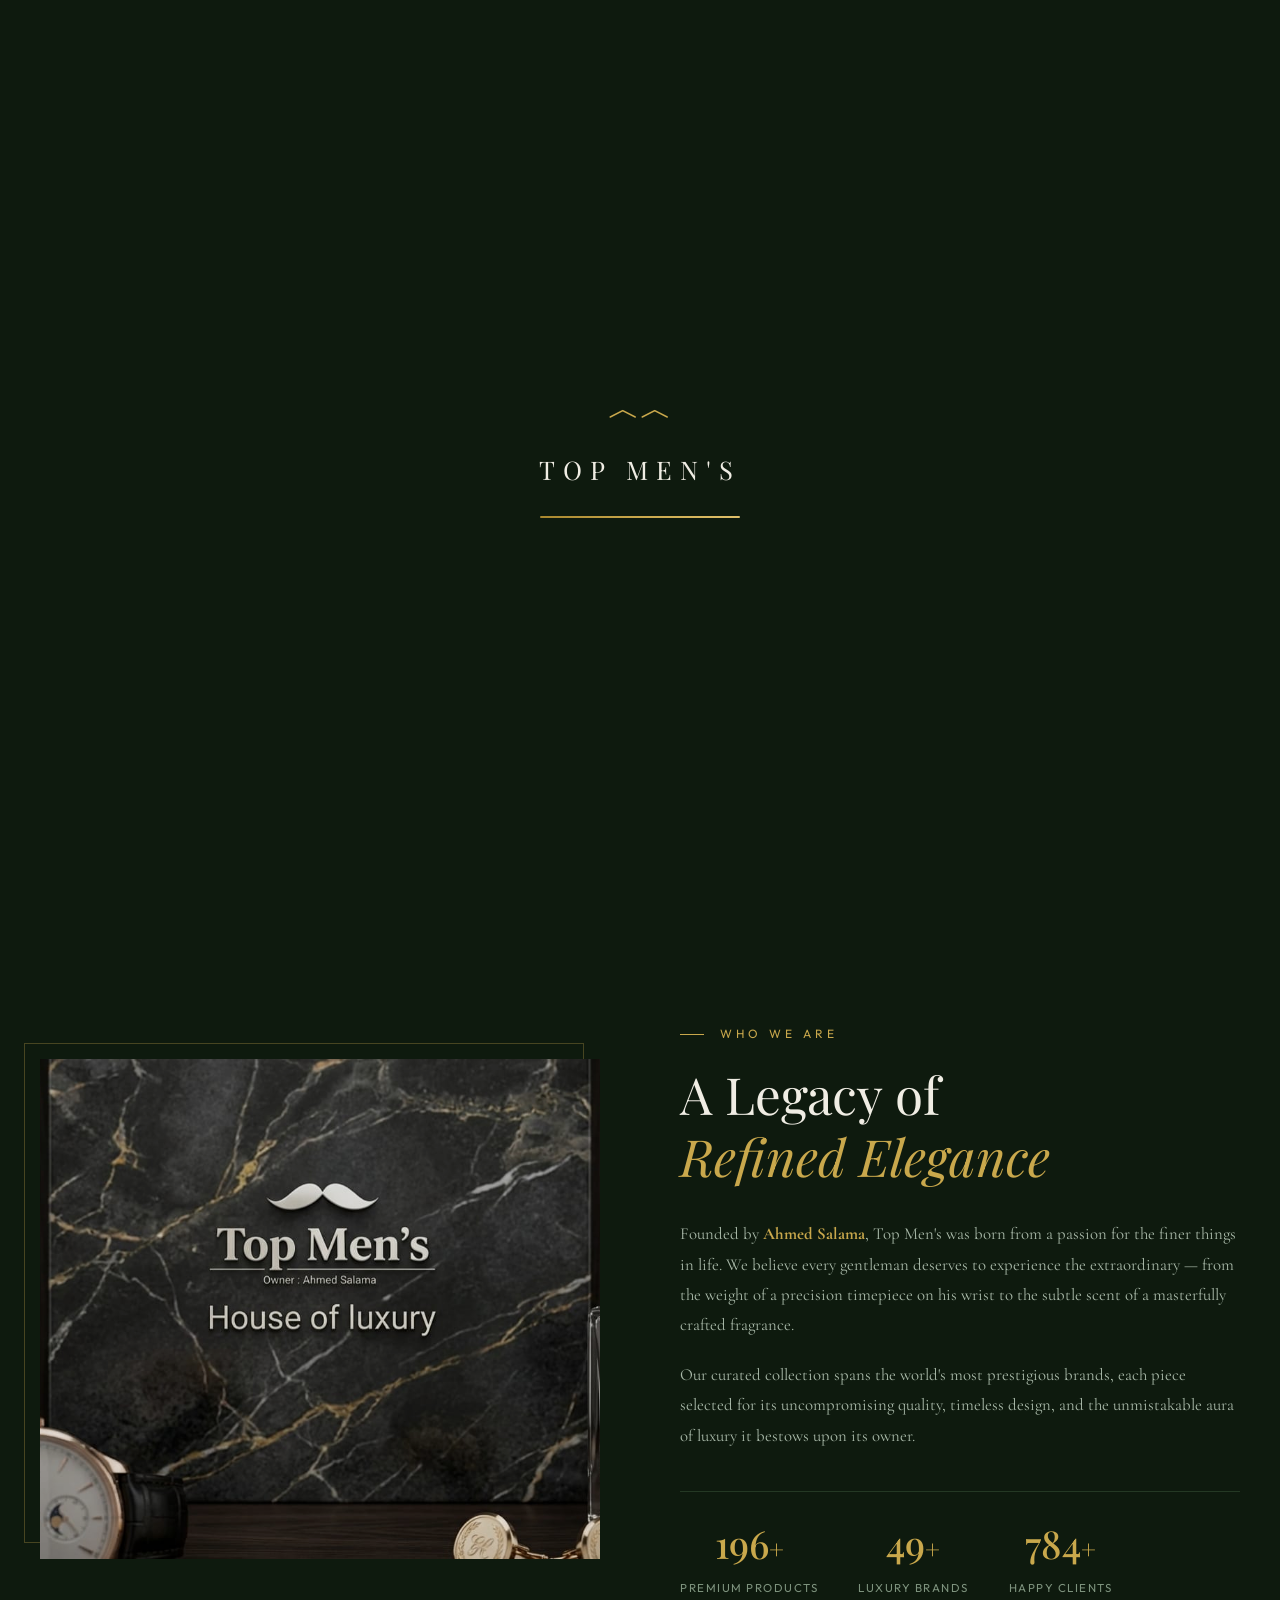
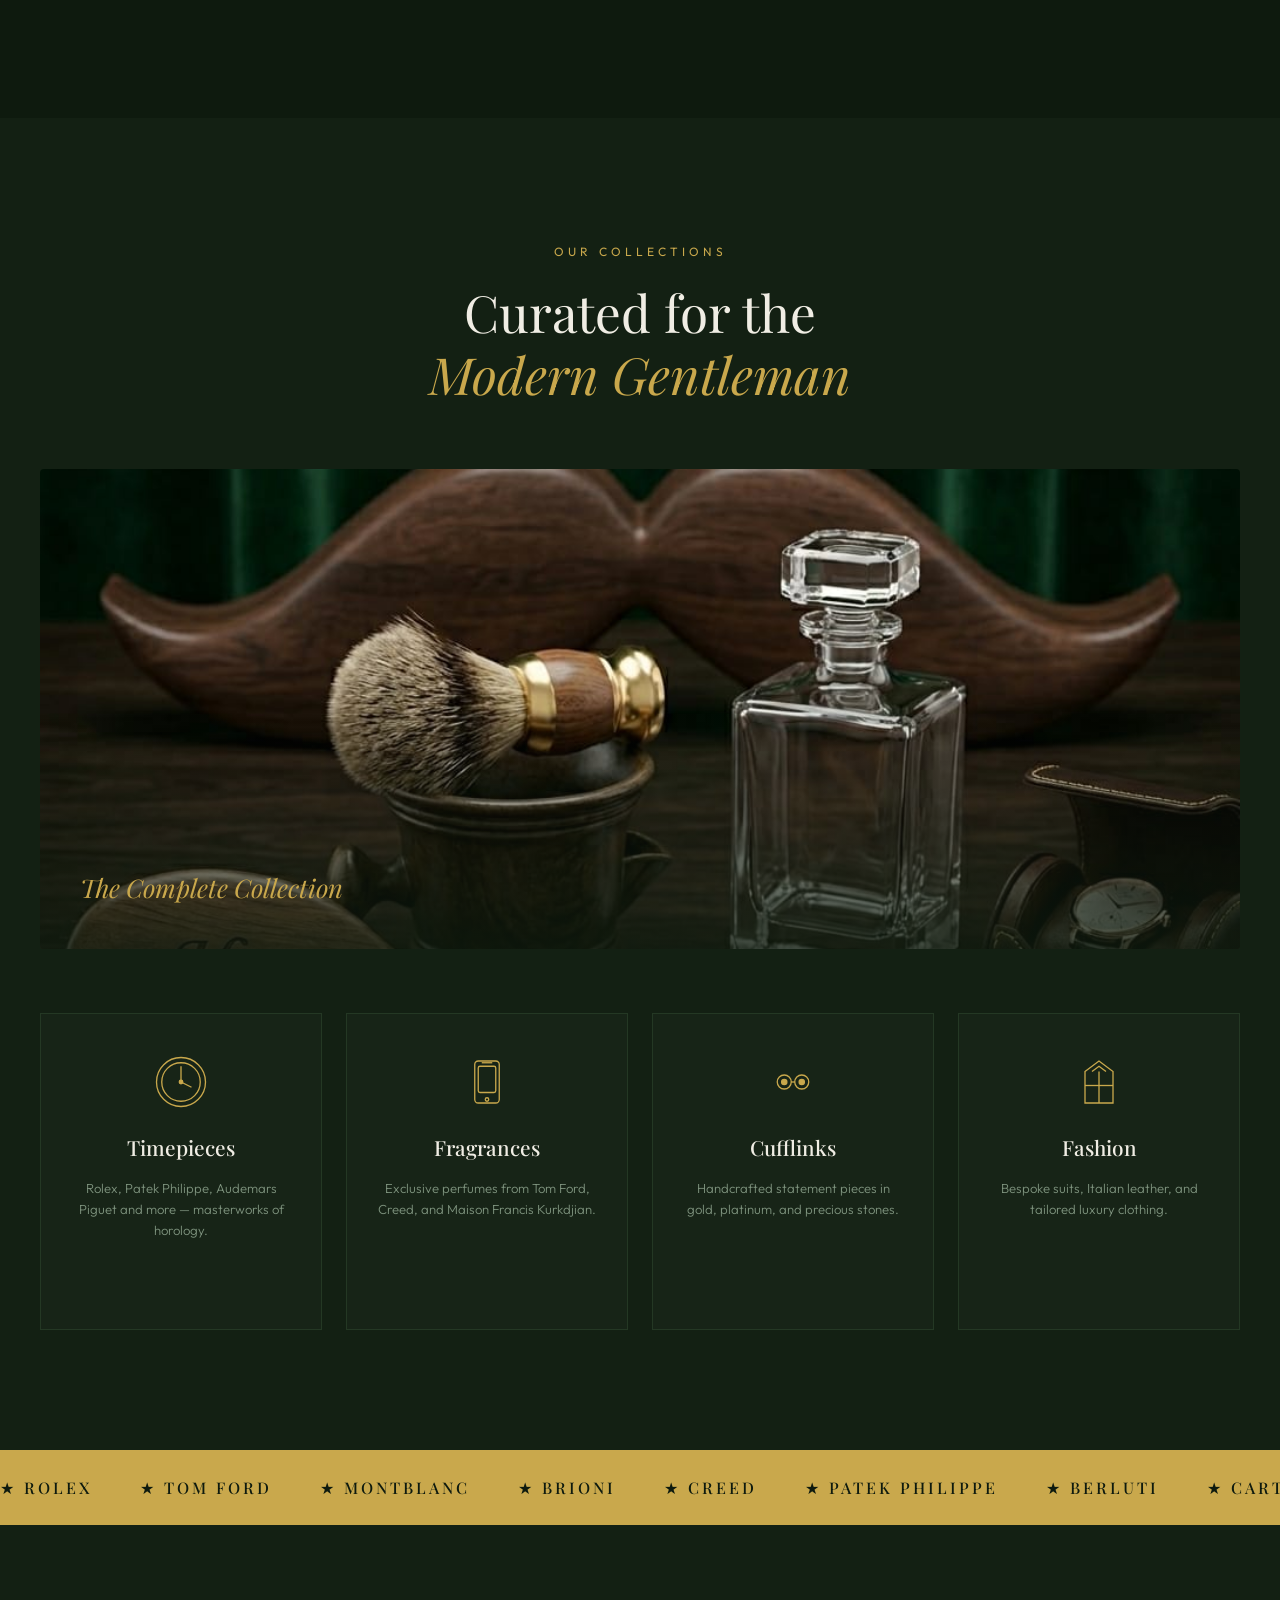
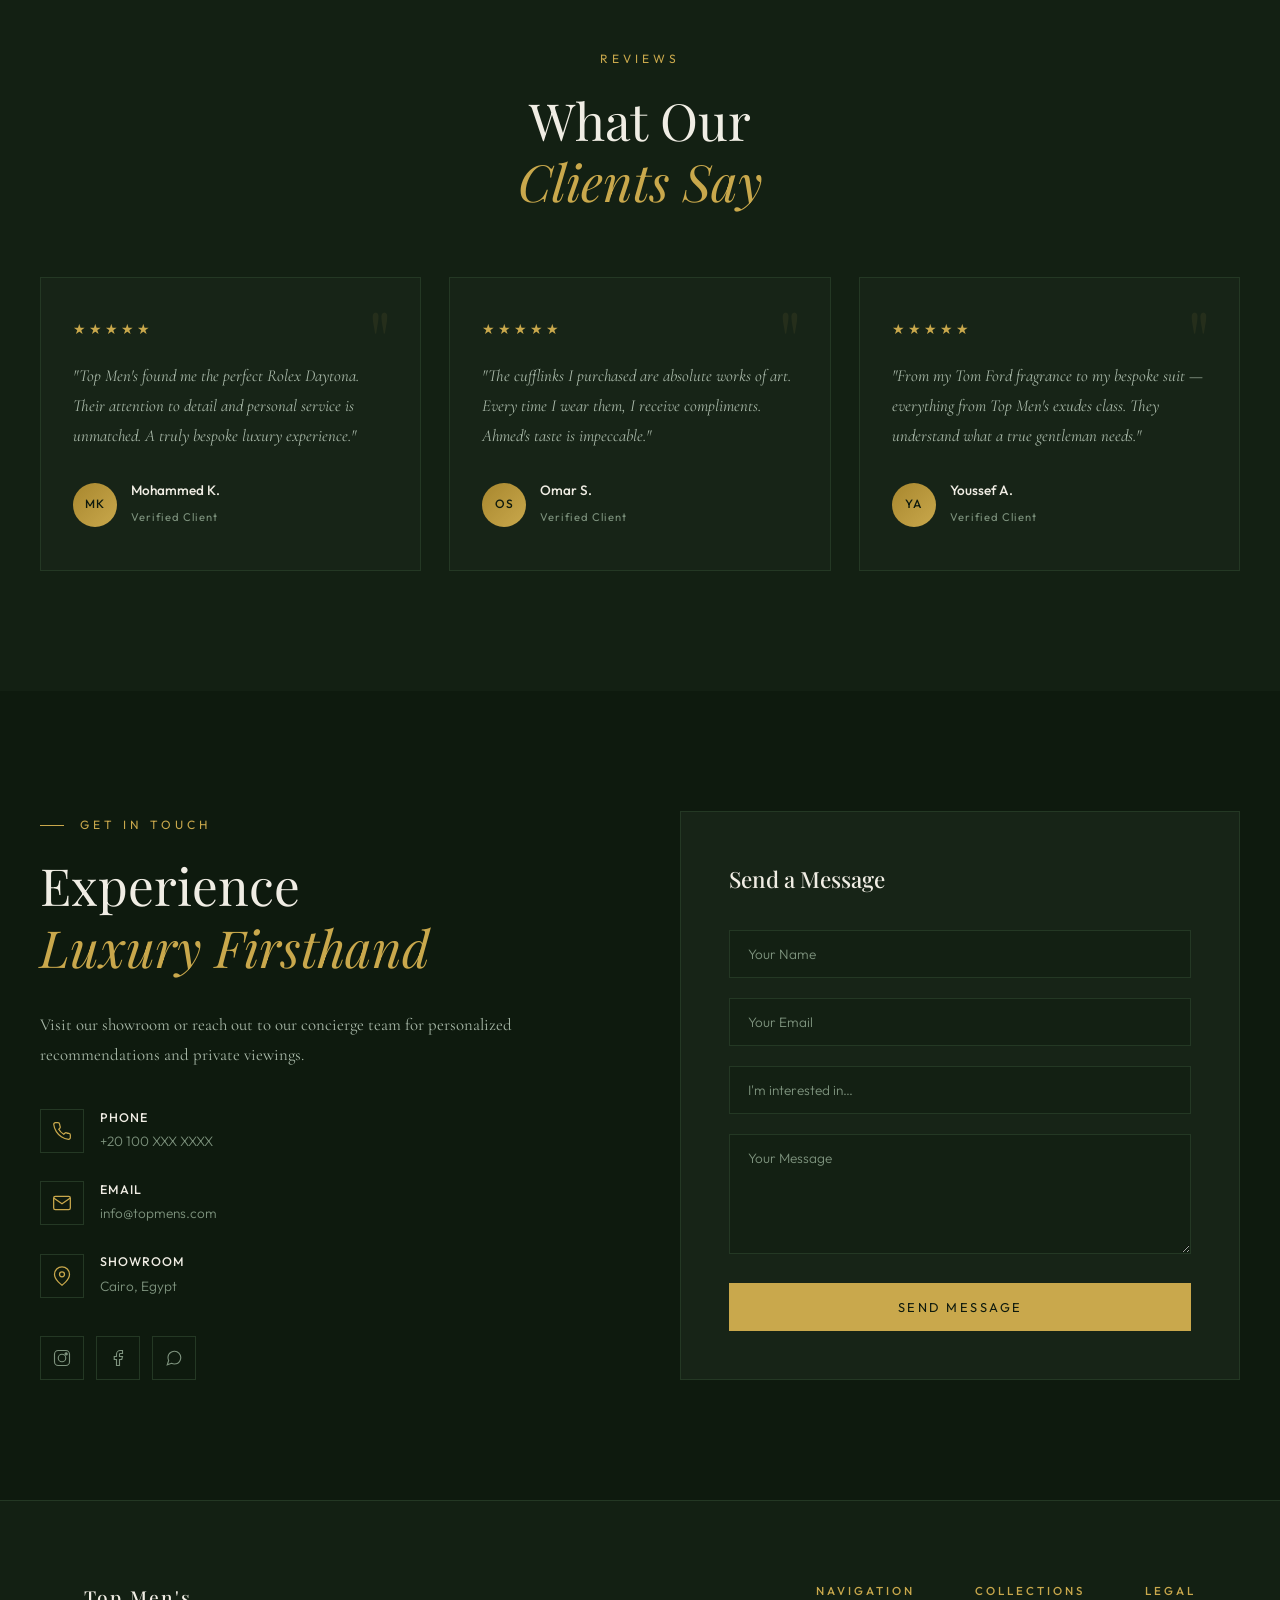
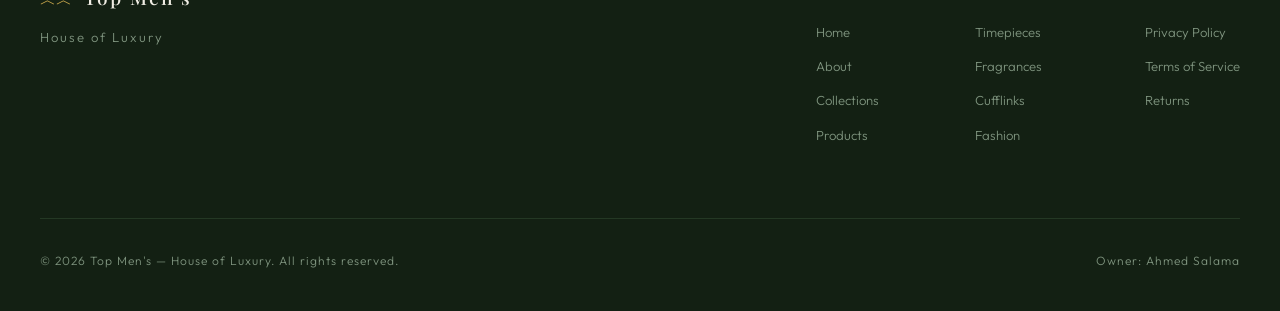
<file: index.html>
<!DOCTYPE html>
<html lang="en">
<head>
    <meta charset="UTF-8">
    <meta name="viewport" content="width=device-width, initial-scale=1.0">
    <meta name="description" content="Top Men's — House of Luxury. Premium men's accessories, watches, cufflinks, perfumes, and luxury fashion by Ahmed Salama.">
    <title>Top Men's — House of Luxury</title>
    <link rel="preconnect" href="https://fonts.googleapis.com">
    <link rel="preconnect" href="https://fonts.gstatic.com" crossorigin>
    <link href="https://fonts.googleapis.com/css2?family=Playfair+Display:ital,wght@0,400;0,500;0,600;0,700;1,400;1,500&family=Cormorant+Garamond:ital,wght@0,300;0,400;0,500;0,600;1,300;1,400&family=Outfit:wght@200;300;400;500&display=swap" rel="stylesheet">
    <link rel="stylesheet" href="style.css">
     <link rel="icon" type="image/png" href="mustache.png">
</head>
<body>

    <!-- Preloader -->
    <div id="preloader">
        <div class="preloader-inner">
            <div class="preloader-mustache">&#xFE3F;&#xFE3F;</div>
            <div class="preloader-text">TOP MEN'S</div>
            <div class="preloader-bar"><div class="preloader-fill"></div></div>
        </div>
    </div>

    <!-- Navigation -->
    <nav id="navbar">
        <div class="nav-container">
            <a href="#hero" class="nav-logo">
                <span class="logo-icon">&#xFE3F;&#xFE3F;</span>
                <span class="logo-text">Top Men's</span>
            </a>
            <ul class="nav-links" id="navLinks">
                <li><a href="#hero" class="nav-link active">Home</a></li>
                <li><a href="#about" class="nav-link">About</a></li>
                <li><a href="shop.html" class="nav-link">Shop</a></li>
                <li><a href="#collections" class="nav-link">Collections</a></li>
                <li><a href="#testimonials" class="nav-link">Testimonials</a></li>
                <li><a href="#contact" class="nav-link">Contact</a></li>
            </ul>
            <button class="nav-toggle" id="navToggle" aria-label="Toggle navigation">
                <span></span><span></span><span></span>
            </button>
        </div>
    </nav>

    <!-- Hero Section -->
    <section id="hero">
        <div class="hero-bg">
            <img src="1.jpeg" alt="Top Men's House of Luxury Logo" class="hero-bg-img">
            <div class="hero-overlay"></div>
        </div>
        <div class="hero-content">
            <div class="hero-badge" data-animate="fade-down">EST. 2024</div>
            <h1 class="hero-title" data-animate="fade-up">
                <span class="hero-line">Top Men's</span>
                <span class="hero-divider"></span>
                <span class="hero-sub">House of Luxury</span>
            </h1>
            <p class="hero-description" data-animate="fade-up" data-delay="200">
                Curated excellence for the distinguished gentleman. Discover timeless watches, fine accessories, and exquisite fragrances.
            </p>
            <div class="hero-actions" data-animate="fade-up" data-delay="400">
                <a href="shop.html" class="btn btn-gold">Shop Now</a>
                <a href="#collections" class="btn btn-outline">Explore Collections</a>
            </div>
        </div>
        <div class="hero-scroll">
            <span>Scroll</span>
            <div class="scroll-line"></div>
        </div>
    </section>

    <!-- About Section -->
    <section id="about" class="section">
        <div class="container">
            <div class="about-grid">
                <div class="about-image" data-animate="fade-right">
                    <img src="3.jpeg" alt="Top Men's luxury collection featuring watches, cufflinks, and perfumes">
                    <div class="about-image-accent"></div>
                </div>
                <div class="about-content" data-animate="fade-left">
                    <span class="section-label">Who We Are</span>
                    <h2 class="section-title">A Legacy of<br><em>Refined Elegance</em></h2>
                    <div class="about-text">
                        <p>
                            Founded by <strong>Ahmed Salama</strong>, Top Men's was born from a passion for the finer things in life. We believe every gentleman deserves to experience the extraordinary — from the weight of a precision timepiece on his wrist to the subtle scent of a masterfully crafted fragrance.
                        </p>
                        <p>
                            Our curated collection spans the world's most prestigious brands, each piece selected for its uncompromising quality, timeless design, and the unmistakable aura of luxury it bestows upon its owner.
                        </p>
                    </div>
                    <div class="about-stats">
                        <div class="stat">
                            <span class="stat-number" data-count="500">0</span><span class="stat-plus">+</span>
                            <span class="stat-label">Premium Products</span>
                        </div>
                        <div class="stat">
                            <span class="stat-number" data-count="50">0</span><span class="stat-plus">+</span>
                            <span class="stat-label">Luxury Brands</span>
                        </div>
                        <div class="stat">
                            <span class="stat-number" data-count="2000">0</span><span class="stat-plus">+</span>
                            <span class="stat-label">Happy Clients</span>
                        </div>
                    </div>
                </div>
            </div>
        </div>
    </section>

    <!-- Collections Section -->
    <section id="collections" class="section section-dark">
        <div class="container">
            <div class="section-header" data-animate="fade-up">
                <span class="section-label">Our Collections</span>
                <h2 class="section-title">Curated for the<br><em>Modern Gentleman</em></h2>
            </div>
            <div class="collections-showcase">
                <div class="collection-hero-img" data-animate="fade-up">
                    <img src="2.jpeg" alt="Top Men's luxury product showcase">
                    <div class="collection-hero-overlay">
                        <span class="collection-hero-text">The Complete Collection</span>
                    </div>
                </div>
            </div>
            <div class="collections-grid">
                <a href="#products" class="collection-card" data-animate="fade-up" data-delay="0">
                    <div class="collection-icon">
                        <svg viewBox="0 0 64 64" fill="none" stroke="currentColor" stroke-width="1.5">
                            <circle cx="32" cy="32" r="28"/>
                            <circle cx="32" cy="32" r="22"/>
                            <line x1="32" y1="14" x2="32" y2="32"/>
                            <line x1="32" y1="32" x2="44" y2="38"/>
                            <circle cx="32" cy="32" r="2" fill="currentColor"/>
                        </svg>
                    </div>
                    <h3>Timepieces</h3>
                    <p>Rolex, Patek Philippe, Audemars Piguet and more — masterworks of horology.</p>
                    <span class="collection-arrow">&rarr;</span>
                </a>
                <a href="#products" class="collection-card" data-animate="fade-up" data-delay="100">
                    <div class="collection-icon">
                        <svg viewBox="0 0 64 64" fill="none" stroke="currentColor" stroke-width="1.5">
                            <rect x="18" y="8" width="28" height="48" rx="4"/>
                            <rect x="22" y="14" width="20" height="30" rx="2"/>
                            <circle cx="32" cy="52" r="2"/>
                            <line x1="26" y1="10" x2="38" y2="10"/>
                        </svg>
                    </div>
                    <h3>Fragrances</h3>
                    <p>Exclusive perfumes from Tom Ford, Creed, and Maison Francis Kurkdjian.</p>
                    <span class="collection-arrow">&rarr;</span>
                </a>
                <a href="#products" class="collection-card" data-animate="fade-up" data-delay="200">
                    <div class="collection-icon">
                        <svg viewBox="0 0 64 64" fill="none" stroke="currentColor" stroke-width="1.5">
                            <circle cx="22" cy="32" r="8"/>
                            <circle cx="42" cy="32" r="8"/>
                            <line x1="30" y1="32" x2="34" y2="32"/>
                            <circle cx="22" cy="32" r="3" fill="currentColor"/>
                            <circle cx="42" cy="32" r="3" fill="currentColor"/>
                        </svg>
                    </div>
                    <h3>Cufflinks</h3>
                    <p>Handcrafted statement pieces in gold, platinum, and precious stones.</p>
                    <span class="collection-arrow">&rarr;</span>
                </a>
                <a href="#products" class="collection-card" data-animate="fade-up" data-delay="300">
                    <div class="collection-icon">
                        <svg viewBox="0 0 64 64" fill="none" stroke="currentColor" stroke-width="1.5">
                            <path d="M16 20 L32 8 L48 20 L48 56 L16 56 Z"/>
                            <line x1="32" y1="20" x2="32" y2="56"/>
                            <line x1="16" y1="36" x2="48" y2="36"/>
                            <path d="M24 20 L32 14 L40 20"/>
                        </svg>
                    </div>
                    <h3>Fashion</h3>
                    <p>Bespoke suits, Italian leather, and tailored luxury clothing.</p>
                    <span class="collection-arrow">&rarr;</span>
                </a>
            </div>
        </div>
    </section>

    <!-- Marquee Banner -->
    <div class="marquee-section">
        <div class="marquee-track">
            <div class="marquee-content">
                <span>★ Rolex</span>
                <span>★ Tom Ford</span>
                <span>★ Montblanc</span>
                <span>★ Brioni</span>
                <span>★ Creed</span>
                <span>★ Patek Philippe</span>
                <span>★ Berluti</span>
                <span>★ Cartier</span>
                <span>★ Rolex</span>
                <span>★ Tom Ford</span>
                <span>★ Montblanc</span>
                <span>★ Brioni</span>
                <span>★ Creed</span>
                <span>★ Patek Philippe</span>
                <span>★ Berluti</span>
                <span>★ Cartier</span>
            </div>
        </div>
    </div>

    <!-- Testimonials -->
    <section id="testimonials" class="section section-dark">
        <div class="container">
            <div class="section-header" data-animate="fade-up">
                <span class="section-label">Reviews</span>
                <h2 class="section-title">What Our<br><em>Clients Say</em></h2>
            </div>
            <div class="testimonials-grid">
                <div class="testimonial-card" data-animate="fade-up" data-delay="0">
                    <div class="testimonial-stars">★★★★★</div>
                    <p class="testimonial-text">"Top Men's found me the perfect Rolex Daytona. Their attention to detail and personal service is unmatched. A truly bespoke luxury experience."</p>
                    <div class="testimonial-author">
                        <div class="author-avatar">MK</div>
                        <div>
                            <strong>Mohammed K.</strong>
                            <span>Verified Client</span>
                        </div>
                    </div>
                </div>
                <div class="testimonial-card" data-animate="fade-up" data-delay="150">
                    <div class="testimonial-stars">★★★★★</div>
                    <p class="testimonial-text">"The cufflinks I purchased are absolute works of art. Every time I wear them, I receive compliments. Ahmed's taste is impeccable."</p>
                    <div class="testimonial-author">
                        <div class="author-avatar">OS</div>
                        <div>
                            <strong>Omar S.</strong>
                            <span>Verified Client</span>
                        </div>
                    </div>
                </div>
                <div class="testimonial-card" data-animate="fade-up" data-delay="300">
                    <div class="testimonial-stars">★★★★★</div>
                    <p class="testimonial-text">"From my Tom Ford fragrance to my bespoke suit — everything from Top Men's exudes class. They understand what a true gentleman needs."</p>
                    <div class="testimonial-author">
                        <div class="author-avatar">YA</div>
                        <div>
                            <strong>Youssef A.</strong>
                            <span>Verified Client</span>
                        </div>
                    </div>
                </div>
            </div>
        </div>
    </section>

    <!-- Contact Section -->
    <section id="contact" class="section">
        <div class="container">
            <div class="contact-grid">
                <div class="contact-info" data-animate="fade-right">
                    <span class="section-label">Get in Touch</span>
                    <h2 class="section-title">Experience<br><em>Luxury Firsthand</em></h2>
                    <p class="contact-desc">Visit our showroom or reach out to our concierge team for personalized recommendations and private viewings.</p>
                    <div class="contact-details">
                        <div class="contact-item">
                            <div class="contact-icon">
                                <svg viewBox="0 0 24 24" fill="none" stroke="currentColor" stroke-width="1.5">
                                    <path d="M22 16.92v3a2 2 0 01-2.18 2 19.79 19.79 0 01-8.63-3.07 19.5 19.5 0 01-6-6 19.79 19.79 0 01-3.07-8.67A2 2 0 014.11 2h3a2 2 0 012 1.72c.127.96.361 1.903.7 2.81a2 2 0 01-.45 2.11L8.09 9.91a16 16 0 006 6l1.27-1.27a2 2 0 012.11-.45c.907.339 1.85.573 2.81.7A2 2 0 0122 16.92z"/>
                                </svg>
                            </div>
                            <div>
                                <strong>Phone</strong>
                                <span>+20 100 XXX XXXX</span>
                            </div>
                        </div>
                        <div class="contact-item">
                            <div class="contact-icon">
                                <svg viewBox="0 0 24 24" fill="none" stroke="currentColor" stroke-width="1.5">
                                    <path d="M4 4h16c1.1 0 2 .9 2 2v12c0 1.1-.9 2-2 2H4c-1.1 0-2-.9-2-2V6c0-1.1.9-2 2-2z"/>
                                    <polyline points="22,6 12,13 2,6"/>
                                </svg>
                            </div>
                            <div>
                                <strong>Email</strong>
                                <span>info@topmens.com</span>
                            </div>
                        </div>
                        <div class="contact-item">
                            <div class="contact-icon">
                                <svg viewBox="0 0 24 24" fill="none" stroke="currentColor" stroke-width="1.5">
                                    <path d="M21 10c0 7-9 13-9 13s-9-6-9-13a9 9 0 0118 0z"/>
                                    <circle cx="12" cy="10" r="3"/>
                                </svg>
                            </div>
                            <div>
                                <strong>Showroom</strong>
                                <span>Cairo, Egypt</span>
                            </div>
                        </div>
                    </div>
                    <div class="social-links">
                        <a href="#" class="social-link" aria-label="Instagram">
                            <svg viewBox="0 0 24 24" fill="none" stroke="currentColor" stroke-width="1.5"><rect x="2" y="2" width="20" height="20" rx="5"/><circle cx="12" cy="12" r="5"/><circle cx="17.5" cy="6.5" r="1.5" fill="currentColor"/></svg>
                        </a>
                        <a href="#" class="social-link" aria-label="Facebook">
                            <svg viewBox="0 0 24 24" fill="none" stroke="currentColor" stroke-width="1.5"><path d="M18 2h-3a5 5 0 00-5 5v3H7v4h3v8h4v-8h3l1-4h-4V7a1 1 0 011-1h3z"/></svg>
                        </a>
                        <a href="#" class="social-link" aria-label="WhatsApp">
                            <svg viewBox="0 0 24 24" fill="none" stroke="currentColor" stroke-width="1.5"><path d="M21 11.5a8.38 8.38 0 01-.9 3.8 8.5 8.5 0 01-7.6 4.7 8.38 8.38 0 01-3.8-.9L3 21l1.9-5.7a8.38 8.38 0 01-.9-3.8 8.5 8.5 0 014.7-7.6 8.38 8.38 0 013.8-.9h.5a8.48 8.48 0 018 8v.5z"/></svg>
                        </a>
                    </div>
                </div>
                <div class="contact-form-wrap" data-animate="fade-left">
                    <form class="contact-form" id="contactForm">
                        <h3>Send a Message</h3>
                        <div class="form-group">
                            <input type="text" id="formName" placeholder="Your Name" required>
                        </div>
                        <div class="form-group">
                            <input type="email" id="formEmail" placeholder="Your Email" required>
                        </div>
                        <div class="form-group">
                            <select id="formInterest">
                                <option value="" disabled selected>I'm interested in…</option>
                                <option value="watches">Watches & Timepieces</option>
                                <option value="perfumes">Fragrances</option>
                                <option value="cufflinks">Cufflinks & Accessories</option>
                                <option value="fashion">Fashion & Clothing</option>
                                <option value="other">Other</option>
                            </select>
                        </div>
                        <div class="form-group">
                            <textarea id="formMessage" placeholder="Your Message" rows="4" required></textarea>
                        </div>
                        <button type="submit" class="btn btn-gold btn-full">Send Message</button>
                    </form>
                </div>
            </div>
        </div>
    </section>

    <!-- Footer -->
    <footer id="footer">
        <div class="container">
            <div class="footer-top">
                <div class="footer-brand">
                    <span class="logo-icon">&#xFE3F;&#xFE3F;</span>
                    <span class="logo-text">Top Men's</span>
                    <p>House of Luxury</p>
                </div>
                <div class="footer-links">
                    <div class="footer-col">
                        <h4>Navigation</h4>
                        <a href="#hero">Home</a>
                        <a href="#about">About</a>
                        <a href="#collections">Collections</a>
                        <a href="#products">Products</a>
                    </div>
                    <div class="footer-col">
                        <h4>Collections</h4>
                        <a href="#products">Timepieces</a>
                        <a href="#products">Fragrances</a>
                        <a href="#products">Cufflinks</a>
                        <a href="#products">Fashion</a>
                    </div>
                    <div class="footer-col">
                        <h4>Legal</h4>
                        <a href="#">Privacy Policy</a>
                        <a href="#">Terms of Service</a>
                        <a href="#">Returns</a>
                    </div>
                </div>
            </div>
            <div class="footer-bottom">
                <p>&copy; 2026 Top Men's — House of Luxury. All rights reserved.</p>
                <p>Owner: Ahmed Salama</p>
            </div>
        </div>
    </footer>

    <!-- Back to Top -->
    <button class="back-to-top" id="backToTop" aria-label="Back to top">
        <svg viewBox="0 0 24 24" fill="none" stroke="currentColor" stroke-width="2"><polyline points="18 15 12 9 6 15"/></svg>
    </button>

    <script src="script.js"></script>
</body>
</html>
</file>
<file: style.css>
:root {
    --black: #0e1a0e;
    --black-soft: #132013;
    --black-card: #172417;
    --black-border: #243824;
    --gold: #c9a84c;
    --gold-light: #dfc06a;
    --gold-dark: #a8872e;
    --gold-glow: rgba(201, 168, 76, 0.15);
    --white: #f0ede4;
    --white-pure: #faf8f2;
    --gray: #7e937e;
    --gray-light: #a8b8a8;
    --green-dark: #0b140b;
    --font-display: 'Playfair Display', Georgia, serif;
    --font-body: 'Cormorant Garamond', Georgia, serif;
    --font-sans: 'Outfit', -apple-system, sans-serif;
    --transition: 0.4s cubic-bezier(0.25, 0.46, 0.45, 0.94);
    --transition-fast: 0.25s ease;
    --shadow-gold: 0 4px 30px rgba(201, 168, 76, 0.15);
    --shadow-lg: 0 20px 60px rgba(0, 0, 0, 0.5);
}

/* --- Reset & Base --- */
*, *::before, *::after {
    margin: 0;
    padding: 0;
    box-sizing: border-box;
}

html {
    scroll-behavior: smooth;
    font-size: 16px;
    scrollbar-width: thin;
    scrollbar-color: var(--gold) var(--black);
}

::-webkit-scrollbar { width: 6px; }
::-webkit-scrollbar-track { background: var(--black); }
::-webkit-scrollbar-thumb { background: var(--gold); border-radius: 3px; }

body {
    font-family: var(--font-body);
    background: var(--black);
    color: var(--white);
    line-height: 1.7;
    overflow-x: hidden;
    -webkit-font-smoothing: antialiased;
}

img {
    max-width: 100%;
    display: block;
}

a {
    text-decoration: none;
    color: inherit;
    transition: var(--transition-fast);
}

button {
    cursor: pointer;
    border: none;
    background: none;
    font-family: inherit;
    color: inherit;
}

/* --- Utility --- */
.container {
    max-width: 1280px;
    margin: 0 auto;
    padding: 0 40px;
}

.section {
    padding: 120px 0;
    position: relative;
}

.section-dark {
    background: var(--black-soft);
}

.section-label {
    display: inline-block;
    font-family: var(--font-sans);
    font-size: 0.75rem;
    font-weight: 400;
    letter-spacing: 4px;
    text-transform: uppercase;
    color: var(--gold);
    margin-bottom: 20px;
    position: relative;
    padding-left: 40px;
}

.section-label::before {
    content: '';
    position: absolute;
    left: 0;
    top: 50%;
    width: 24px;
    height: 1px;
    background: var(--gold);
}

.section-title {
    font-family: var(--font-display);
    font-size: clamp(2rem, 4vw, 3.2rem);
    font-weight: 400;
    line-height: 1.2;
    color: var(--white);
    margin-bottom: 32px;
}

.section-title em {
    color: var(--gold);
    font-style: italic;
}

.section-header {
    text-align: center;
    margin-bottom: 64px;
}

.section-header .section-label {
    padding-left: 0;
}

.section-header .section-label::before {
    display: none;
}

/* --- Buttons --- */
.btn {
    display: inline-flex;
    align-items: center;
    justify-content: center;
    font-family: var(--font-sans);
    font-size: 0.8rem;
    font-weight: 400;
    letter-spacing: 2.5px;
    text-transform: uppercase;
    padding: 16px 40px;
    border-radius: 0;
    transition: var(--transition);
    position: relative;
    overflow: hidden;
}

.btn-gold {
    background: var(--gold);
    color: var(--black);
}

.btn-gold::before {
    content: '';
    position: absolute;
    top: 0;
    left: -100%;
    width: 100%;
    height: 100%;
    background: linear-gradient(90deg, transparent, rgba(255,255,255,0.2), transparent);
    transition: 0.6s;
}

.btn-gold:hover::before {
    left: 100%;
}

.btn-gold:hover {
    background: var(--gold-light);
    box-shadow: var(--shadow-gold);
    transform: translateY(-2px);
}

.btn-outline {
    border: 1px solid var(--gold);
    color: var(--gold);
    background: transparent;
}

.btn-outline:hover {
    background: var(--gold);
    color: var(--black);
    transform: translateY(-2px);
}

.btn-sm {
    padding: 10px 24px;
    font-size: 0.7rem;
    letter-spacing: 2px;
}

.btn-full {
    width: 100%;
}

/* ============================================
   PRELOADER
   ============================================ */
#preloader {
    position: fixed;
    top: 0;
    left: 0;
    width: 100%;
    height: 100%;
    background: var(--black);
    display: flex;
    align-items: center;
    justify-content: center;
    z-index: 10000;
    transition: opacity 0.6s ease, visibility 0.6s ease;
}

#preloader.hidden {
    opacity: 0;
    visibility: hidden;
    pointer-events: none;
}

.preloader-inner {
    text-align: center;
}

.preloader-mustache {
    font-size: 2rem;
    color: var(--gold);
    margin-bottom: 12px;
    animation: pulseGold 1.5s ease-in-out infinite;
}

.preloader-text {
    font-family: var(--font-display);
    font-size: 1.6rem;
    letter-spacing: 8px;
    color: var(--white);
    margin-bottom: 24px;
}

.preloader-bar {
    width: 200px;
    height: 2px;
    background: var(--black-border);
    margin: 0 auto;
    overflow: hidden;
    border-radius: 1px;
}

.preloader-fill {
    width: 0;
    height: 100%;
    background: linear-gradient(90deg, var(--gold-dark), var(--gold), var(--gold-light));
    animation: loadBar 1.8s ease-in-out forwards;
}

@keyframes loadBar {
    0% { width: 0; }
    100% { width: 100%; }
}

@keyframes pulseGold {
    0%, 100% { opacity: 0.5; transform: scale(1); }
    50% { opacity: 1; transform: scale(1.1); }
}

/* ============================================
   NAVIGATION
   ============================================ */
#navbar {
    position: fixed;
    top: 0;
    left: 0;
    width: 100%;
    z-index: 1000;
    padding: 20px 0;
    transition: var(--transition);
    background: transparent;
}

#navbar.scrolled {
    background: rgba(14, 26, 14, 0.94);
    backdrop-filter: blur(20px);
    -webkit-backdrop-filter: blur(20px);
    padding: 12px 0;
    border-bottom: 1px solid var(--black-border);
}

.nav-container {
    max-width: 1280px;
    margin: 0 auto;
    padding: 0 40px;
    display: flex;
    align-items: center;
    justify-content: space-between;
}

.nav-logo {
    display: flex;
    align-items: center;
    gap: 10px;
}

.logo-icon {
    color: var(--gold);
    font-size: 1.2rem;
    margin-top: -4px;
}

.logo-text {
    font-family: var(--font-display);
    font-size: 1.4rem;
    font-weight: 500;
    color: var(--white);
    letter-spacing: 2px;
}

.nav-links {
    display: flex;
    list-style: none;
    gap: 36px;
}

.nav-link {
    font-family: var(--font-sans);
    font-size: 0.78rem;
    font-weight: 300;
    letter-spacing: 2px;
    text-transform: uppercase;
    color: var(--gray-light);
    position: relative;
    padding: 4px 0;
}

.nav-link::after {
    content: '';
    position: absolute;
    bottom: -2px;
    left: 0;
    width: 0;
    height: 1px;
    background: var(--gold);
    transition: var(--transition);
}

.nav-link:hover,
.nav-link.active {
    color: var(--gold);
}

.nav-link:hover::after,
.nav-link.active::after {
    width: 100%;
}

.nav-toggle {
    display: none;
    flex-direction: column;
    gap: 5px;
    padding: 4px;
}

.nav-toggle span {
    display: block;
    width: 24px;
    height: 1.5px;
    background: var(--white);
    transition: var(--transition);
}

.nav-toggle.active span:nth-child(1) {
    transform: rotate(45deg) translate(4px, 5px);
}

.nav-toggle.active span:nth-child(2) {
    opacity: 0;
}

.nav-toggle.active span:nth-child(3) {
    transform: rotate(-45deg) translate(4px, -5px);
}

/* ============================================
   HERO
   ============================================ */
#hero {
    position: relative;
    height: 100vh;
    min-height: 700px;
    display: flex;
    align-items: center;
    justify-content: center;
    overflow: hidden;
}

.hero-bg {
    position: absolute;
    inset: 0;
    z-index: 0;
}

.hero-bg-img {
    width: 100%;
    height: 100%;
    object-fit: cover;
    filter: brightness(0.35);
    transform: scale(1.05);
    animation: heroZoom 20s ease-in-out infinite alternate;
}

@keyframes heroZoom {
    0% { transform: scale(1.05); }
    100% { transform: scale(1.12); }
}

.hero-overlay {
    position: absolute;
    inset: 0;
    background: linear-gradient(
        180deg,
        rgba(14, 26, 14, 0.3) 0%,
        rgba(14, 26, 14, 0.1) 40%,
        rgba(14, 26, 14, 0.6) 80%,
        rgba(14, 26, 14, 1) 100%
    );
}

.hero-content {
    position: relative;
    z-index: 2;
    text-align: center;
    max-width: 720px;
    padding: 0 24px;
}

.hero-badge {
    font-family: var(--font-sans);
    font-size: 0.72rem;
    letter-spacing: 6px;
    color: var(--gold);
    margin-bottom: 24px;
    opacity: 0;
    transform: translateY(-20px);
}

.hero-title {
    font-family: var(--font-display);
    margin-bottom: 28px;
}

.hero-line {
    display: block;
    font-size: clamp(2.8rem, 6vw, 5rem);
    font-weight: 500;
    letter-spacing: 6px;
    line-height: 1.1;
    color: var(--white-pure);
}

.hero-divider {
    display: block;
    width: 80px;
    height: 1px;
    background: var(--gold);
    margin: 20px auto;
    position: relative;
}

.hero-divider::before {
    content: '◆';
    position: absolute;
    top: 50%;
    left: 50%;
    transform: translate(-50%, -50%);
    font-size: 0.5rem;
    color: var(--gold);
    background: var(--black);
    padding: 0 8px;
}

.hero-sub {
    display: block;
    font-size: clamp(1rem, 2vw, 1.5rem);
    font-weight: 400;
    font-style: italic;
    color: var(--gold);
    letter-spacing: 4px;
}

.hero-description {
    font-family: var(--font-body);
    font-size: 1.15rem;
    color: var(--gray-light);
    margin-bottom: 40px;
    line-height: 1.8;
    opacity: 0;
    transform: translateY(20px);
}

.hero-actions {
    display: flex;
    gap: 16px;
    justify-content: center;
    flex-wrap: wrap;
    opacity: 0;
    transform: translateY(20px);
}

.hero-scroll {
    position: absolute;
    bottom: 40px;
    left: 50%;
    transform: translateX(-50%);
    display: flex;
    flex-direction: column;
    align-items: center;
    gap: 8px;
    z-index: 2;
}

.hero-scroll span {
    font-family: var(--font-sans);
    font-size: 0.65rem;
    letter-spacing: 3px;
    text-transform: uppercase;
    color: var(--gray);
}

.scroll-line {
    width: 1px;
    height: 40px;
    background: var(--black-border);
    position: relative;
    overflow: hidden;
}

.scroll-line::after {
    content: '';
    position: absolute;
    top: -100%;
    left: 0;
    width: 100%;
    height: 50%;
    background: var(--gold);
    animation: scrollDown 2s ease-in-out infinite;
}

@keyframes scrollDown {
    0% { top: -50%; }
    100% { top: 100%; }
}

/* ============================================
   ABOUT
   ============================================ */
.about-grid {
    display: grid;
    grid-template-columns: 1fr 1fr;
    gap: 80px;
    align-items: center;
}

.about-image {
    position: relative;
}

.about-image img {
    width: 100%;
    height: 500px;
    object-fit: cover;
    filter: brightness(0.9);
}

.about-image-accent {
    position: absolute;
    top: -16px;
    left: -16px;
    width: 100%;
    height: 100%;
    border: 1px solid var(--gold);
    opacity: 0.3;
    pointer-events: none;
    z-index: -1;
}

.about-text p {
    font-size: 1.05rem;
    color: var(--gray-light);
    margin-bottom: 20px;
    line-height: 1.8;
}

.about-text strong {
    color: var(--gold);
}

.about-stats {
    display: flex;
    gap: 40px;
    margin-top: 40px;
    padding-top: 32px;
    border-top: 1px solid var(--black-border);
}

.stat {
    text-align: center;
}

.stat-number {
    font-family: var(--font-display);
    font-size: 2.4rem;
    font-weight: 500;
    color: var(--gold);
    line-height: 1;
}

.stat-plus {
    font-family: var(--font-display);
    font-size: 1.6rem;
    color: var(--gold);
}

.stat-label {
    display: block;
    font-family: var(--font-sans);
    font-size: 0.72rem;
    letter-spacing: 1.5px;
    text-transform: uppercase;
    color: var(--gray);
    margin-top: 8px;
}

/* ============================================
   COLLECTIONS
   ============================================ */
.collections-showcase {
    margin-bottom: 64px;
}

.collection-hero-img {
    position: relative;
    overflow: hidden;
    border-radius: 4px;
    max-height: 480px;
}

.collection-hero-img img {
    width: 100%;
    height: 480px;
    object-fit: cover;
    transition: transform 8s ease;
}

.collection-hero-img:hover img {
    transform: scale(1.05);
}

.collection-hero-overlay {
    position: absolute;
    inset: 0;
    background: linear-gradient(0deg, rgba(14,26,14,0.8) 0%, transparent 50%);
    display: flex;
    align-items: flex-end;
    padding: 40px;
}

.collection-hero-text {
    font-family: var(--font-display);
    font-size: 1.6rem;
    font-style: italic;
    color: var(--gold);
}

.collections-grid {
    display: grid;
    grid-template-columns: repeat(4, 1fr);
    gap: 24px;
}

.collection-card {
    background: var(--black-card);
    border: 1px solid var(--black-border);
    padding: 40px 28px;
    text-align: center;
    transition: var(--transition);
    position: relative;
    overflow: hidden;
    display: block;
}

.collection-card::before {
    content: '';
    position: absolute;
    top: 0;
    left: 0;
    width: 100%;
    height: 2px;
    background: linear-gradient(90deg, transparent, var(--gold), transparent);
    transform: scaleX(0);
    transition: var(--transition);
}

.collection-card:hover::before {
    transform: scaleX(1);
}

.collection-card:hover {
    border-color: rgba(201, 168, 76, 0.2);
    transform: translateY(-6px);
    box-shadow: var(--shadow-gold);
}

.collection-icon {
    width: 56px;
    height: 56px;
    margin: 0 auto 20px;
    color: var(--gold);
    transition: var(--transition);
}

.collection-card:hover .collection-icon {
    transform: scale(1.1);
}

.collection-card h3 {
    font-family: var(--font-display);
    font-size: 1.3rem;
    font-weight: 500;
    margin-bottom: 12px;
    color: var(--white);
}

.collection-card p {
    font-family: var(--font-sans);
    font-size: 0.82rem;
    font-weight: 300;
    color: var(--gray);
    line-height: 1.6;
    margin-bottom: 16px;
}

.collection-arrow {
    font-size: 1.2rem;
    color: var(--gold);
    opacity: 0;
    transform: translateX(-8px);
    transition: var(--transition);
    display: inline-block;
}

.collection-card:hover .collection-arrow {
    opacity: 1;
    transform: translateX(0);
}

/* ============================================
   PRODUCTS
   ============================================ */
.products-grid {
    display: grid;
    grid-template-columns: repeat(4, 1fr);
    gap: 28px;
}

.product-card {
    background: var(--black-card);
    border: 1px solid var(--black-border);
    overflow: hidden;
    transition: var(--transition);
}

.product-card:hover {
    border-color: rgba(201, 168, 76, 0.2);
    transform: translateY(-4px);
    box-shadow: var(--shadow-gold);
}

.product-image {
    position: relative;
    height: 260px;
    background: linear-gradient(135deg, var(--black-soft) 0%, var(--black-card) 100%);
    display: flex;
    align-items: center;
    justify-content: center;
    overflow: hidden;
}

.product-placeholder {
    width: 80px;
    height: 80px;
    color: var(--gold);
    opacity: 0.4;
    transition: var(--transition);
}

.product-card:hover .product-placeholder {
    opacity: 0.7;
    transform: scale(1.1);
}

.product-badge {
    position: absolute;
    top: 16px;
    right: 16px;
    font-family: var(--font-sans);
    font-size: 0.65rem;
    font-weight: 400;
    letter-spacing: 2px;
    text-transform: uppercase;
    background: var(--gold);
    color: var(--black);
    padding: 5px 14px;
}

.product-badge.new {
    background: var(--white);
}

.product-info {
    padding: 24px;
}

.product-brand {
    font-family: var(--font-sans);
    font-size: 0.68rem;
    letter-spacing: 2.5px;
    text-transform: uppercase;
    color: var(--gold);
}

.product-name {
    font-family: var(--font-display);
    font-size: 1.15rem;
    font-weight: 500;
    color: var(--white);
    margin: 6px 0 8px;
}

.product-desc {
    font-family: var(--font-sans);
    font-size: 0.78rem;
    font-weight: 300;
    color: var(--gray);
    margin-bottom: 20px;
}

.product-bottom {
    display: flex;
    align-items: center;
    justify-content: space-between;
}

.product-price {
    font-family: var(--font-display);
    font-size: 1.2rem;
    font-weight: 500;
    color: var(--gold);
}

/* ============================================
   MARQUEE
   ============================================ */
.marquee-section {
    padding: 24px 0;
    background: var(--gold);
    overflow: hidden;
}

.marquee-track {
    display: flex;
    width: max-content;
}

.marquee-content {
    display: flex;
    gap: 48px;
    animation: marqueeScroll 25s linear infinite;
    white-space: nowrap;
}

.marquee-content span {
    font-family: var(--font-display);
    font-size: 1rem;
    font-weight: 500;
    color: var(--black);
    letter-spacing: 3px;
    text-transform: uppercase;
}

@keyframes marqueeScroll {
    0% { transform: translateX(0); }
    100% { transform: translateX(-50%); }
}

/* ============================================
   TESTIMONIALS
   ============================================ */
.testimonials-grid {
    display: grid;
    grid-template-columns: repeat(3, 1fr);
    gap: 28px;
}

.testimonial-card {
    background: var(--black-card);
    border: 1px solid var(--black-border);
    padding: 40px 32px;
    transition: var(--transition);
    position: relative;
}

.testimonial-card::before {
    content: '"';
    position: absolute;
    top: 20px;
    right: 28px;
    font-family: var(--font-display);
    font-size: 5rem;
    color: var(--gold);
    opacity: 0.08;
    line-height: 1;
}

.testimonial-card:hover {
    border-color: rgba(201, 168, 76, 0.2);
    transform: translateY(-4px);
}

.testimonial-stars {
    color: var(--gold);
    font-size: 0.85rem;
    letter-spacing: 3px;
    margin-bottom: 20px;
}

.testimonial-text {
    font-family: var(--font-body);
    font-size: 1.05rem;
    font-style: italic;
    color: var(--gray-light);
    line-height: 1.8;
    margin-bottom: 28px;
}

.testimonial-author {
    display: flex;
    align-items: center;
    gap: 14px;
}

.author-avatar {
    width: 44px;
    height: 44px;
    border-radius: 50%;
    background: linear-gradient(135deg, var(--gold-dark), var(--gold));
    display: flex;
    align-items: center;
    justify-content: center;
    font-family: var(--font-sans);
    font-size: 0.75rem;
    font-weight: 500;
    color: var(--black);
    letter-spacing: 1px;
}

.testimonial-author strong {
    display: block;
    font-family: var(--font-sans);
    font-size: 0.85rem;
    font-weight: 500;
    color: var(--white);
}

.testimonial-author span {
    font-family: var(--font-sans);
    font-size: 0.7rem;
    color: var(--gray);
    letter-spacing: 1px;
}

/* ============================================
   CONTACT
   ============================================ */
.contact-grid {
    display: grid;
    grid-template-columns: 1fr 1fr;
    gap: 80px;
    align-items: start;
}

.contact-desc {
    font-size: 1.05rem;
    color: var(--gray-light);
    line-height: 1.8;
    margin-bottom: 36px;
}

.contact-details {
    display: flex;
    flex-direction: column;
    gap: 24px;
    margin-bottom: 36px;
}

.contact-item {
    display: flex;
    align-items: center;
    gap: 16px;
}

.contact-icon {
    width: 44px;
    height: 44px;
    border: 1px solid var(--black-border);
    display: flex;
    align-items: center;
    justify-content: center;
    flex-shrink: 0;
    color: var(--gold);
}

.contact-icon svg {
    width: 20px;
    height: 20px;
}

.contact-item strong {
    display: block;
    font-family: var(--font-sans);
    font-size: 0.78rem;
    font-weight: 500;
    color: var(--white);
    letter-spacing: 1px;
    text-transform: uppercase;
}

.contact-item span {
    font-family: var(--font-sans);
    font-size: 0.85rem;
    font-weight: 300;
    color: var(--gray);
}

.social-links {
    display: flex;
    gap: 12px;
}

.social-link {
    width: 44px;
    height: 44px;
    border: 1px solid var(--black-border);
    display: flex;
    align-items: center;
    justify-content: center;
    color: var(--gray);
    transition: var(--transition);
}

.social-link svg {
    width: 18px;
    height: 18px;
}

.social-link:hover {
    border-color: var(--gold);
    color: var(--gold);
    transform: translateY(-3px);
}

/* Contact Form */
.contact-form-wrap {
    background: var(--black-card);
    border: 1px solid var(--black-border);
    padding: 48px;
}

.contact-form h3 {
    font-family: var(--font-display);
    font-size: 1.4rem;
    font-weight: 500;
    color: var(--white);
    margin-bottom: 32px;
}

.form-group {
    margin-bottom: 20px;
}

.form-group input,
.form-group select,
.form-group textarea {
    width: 100%;
    padding: 14px 18px;
    background: var(--black-soft);
    border: 1px solid var(--black-border);
    color: var(--white);
    font-family: var(--font-sans);
    font-size: 0.85rem;
    font-weight: 300;
    outline: none;
    transition: var(--transition-fast);
    -webkit-appearance: none;
    appearance: none;
    border-radius: 0;
}

.form-group input:focus,
.form-group select:focus,
.form-group textarea:focus {
    border-color: var(--gold);
    box-shadow: 0 0 0 1px rgba(201, 168, 76, 0.1);
}

.form-group input::placeholder,
.form-group textarea::placeholder {
    color: var(--gray);
}

.form-group select {
    cursor: pointer;
    color: var(--gray);
}

.form-group select option {
    background: var(--black-soft);
    color: var(--white);
}

.form-group textarea {
    resize: vertical;
    min-height: 120px;
}

/* ============================================
   FOOTER
   ============================================ */
#footer {
    background: var(--black-soft);
    border-top: 1px solid var(--black-border);
    padding: 80px 0 40px;
}

.footer-top {
    display: flex;
    justify-content: space-between;
    gap: 40px;
    margin-bottom: 60px;
}

.footer-brand {
    max-width: 260px;
}

.footer-brand .logo-icon {
    font-size: 1rem;
    margin-right: 8px;
}

.footer-brand .logo-text {
    font-size: 1.2rem;
}

.footer-brand p {
    font-family: var(--font-sans);
    font-size: 0.82rem;
    font-weight: 300;
    color: var(--gray);
    margin-top: 12px;
    letter-spacing: 2px;
}

.footer-links {
    display: flex;
    gap: 60px;
}

.footer-col h4 {
    font-family: var(--font-sans);
    font-size: 0.72rem;
    font-weight: 500;
    letter-spacing: 3px;
    text-transform: uppercase;
    color: var(--gold);
    margin-bottom: 20px;
}

.footer-col a {
    display: block;
    font-family: var(--font-sans);
    font-size: 0.82rem;
    font-weight: 300;
    color: var(--gray);
    margin-bottom: 12px;
    transition: var(--transition-fast);
}

.footer-col a:hover {
    color: var(--gold);
    transform: translateX(4px);
}

.footer-bottom {
    border-top: 1px solid var(--black-border);
    padding-top: 32px;
    display: flex;
    justify-content: space-between;
    align-items: center;
}

.footer-bottom p {
    font-family: var(--font-sans);
    font-size: 0.75rem;
    font-weight: 300;
    color: var(--gray);
    letter-spacing: 1px;
}

/* ============================================
   BACK TO TOP
   ============================================ */
.back-to-top {
    position: fixed;
    bottom: 32px;
    right: 32px;
    width: 48px;
    height: 48px;
    background: var(--gold);
    color: var(--black);
    display: flex;
    align-items: center;
    justify-content: center;
    z-index: 999;
    opacity: 0;
    visibility: hidden;
    transform: translateY(12px);
    transition: var(--transition);
}

.back-to-top svg {
    width: 20px;
    height: 20px;
}

.back-to-top.visible {
    opacity: 1;
    visibility: visible;
    transform: translateY(0);
}

.back-to-top:hover {
    background: var(--gold-light);
    transform: translateY(-4px);
}

/* ============================================
   ANIMATIONS
   ============================================ */
[data-animate] {
    opacity: 0;
    transform: translateY(40px);
    transition: opacity 0.8s ease, transform 0.8s ease;
}

[data-animate="fade-down"] {
    transform: translateY(-30px);
}

[data-animate="fade-right"] {
    transform: translateX(-40px);
}

[data-animate="fade-left"] {
    transform: translateX(40px);
}

[data-animate].in-view {
    opacity: 1;
    transform: translate(0, 0);
}

/* ============================================
   RESPONSIVE
   ============================================ */
@media (max-width: 1024px) {
    .container { padding: 0 28px; }
    .section { padding: 90px 0; }
    .about-grid { gap: 48px; }
    .collections-grid { grid-template-columns: repeat(2, 1fr); }
    .products-grid { grid-template-columns: repeat(2, 1fr); }
    .contact-grid { gap: 48px; }
}

@media (max-width: 768px) {
    .nav-links {
        position: fixed;
        top: 0;
        right: -100%;
        width: 280px;
        height: 100vh;
        background: rgba(14, 26, 14, 0.98);
        backdrop-filter: blur(20px);
        flex-direction: column;
        justify-content: center;
        align-items: center;
        gap: 28px;
        transition: right var(--transition);
        border-left: 1px solid var(--black-border);
    }

    .nav-links.open {
        right: 0;
    }

    .nav-toggle {
        display: flex;
        z-index: 1001;
    }

    .hero-line { letter-spacing: 3px; }

    .about-grid {
        grid-template-columns: 1fr;
    }

    .about-image img { height: 360px; }

    .about-stats { gap: 24px; }

    .collections-grid { grid-template-columns: 1fr; }
    .products-grid { grid-template-columns: 1fr; }
    .testimonials-grid { grid-template-columns: 1fr; }

    .contact-grid {
        grid-template-columns: 1fr;
    }

    .contact-form-wrap { padding: 32px; }

    .footer-top {
        flex-direction: column;
    }

    .footer-links {
        gap: 32px;
        flex-wrap: wrap;
    }

    .footer-bottom {
        flex-direction: column;
        gap: 8px;
        text-align: center;
    }

    .section { padding: 72px 0; }
    .container { padding: 0 20px; }
}

@media (max-width: 480px) {
    .hero-actions {
        flex-direction: column;
        align-items: center;
    }

    .hero-actions .btn {
        width: 100%;
        max-width: 280px;
    }

    .about-stats {
        flex-direction: column;
        align-items: center;
    }

    .stat-number {
        font-size: 2rem;
    }

    .section-title {
        font-size: 1.8rem;
    }
}
</file>
